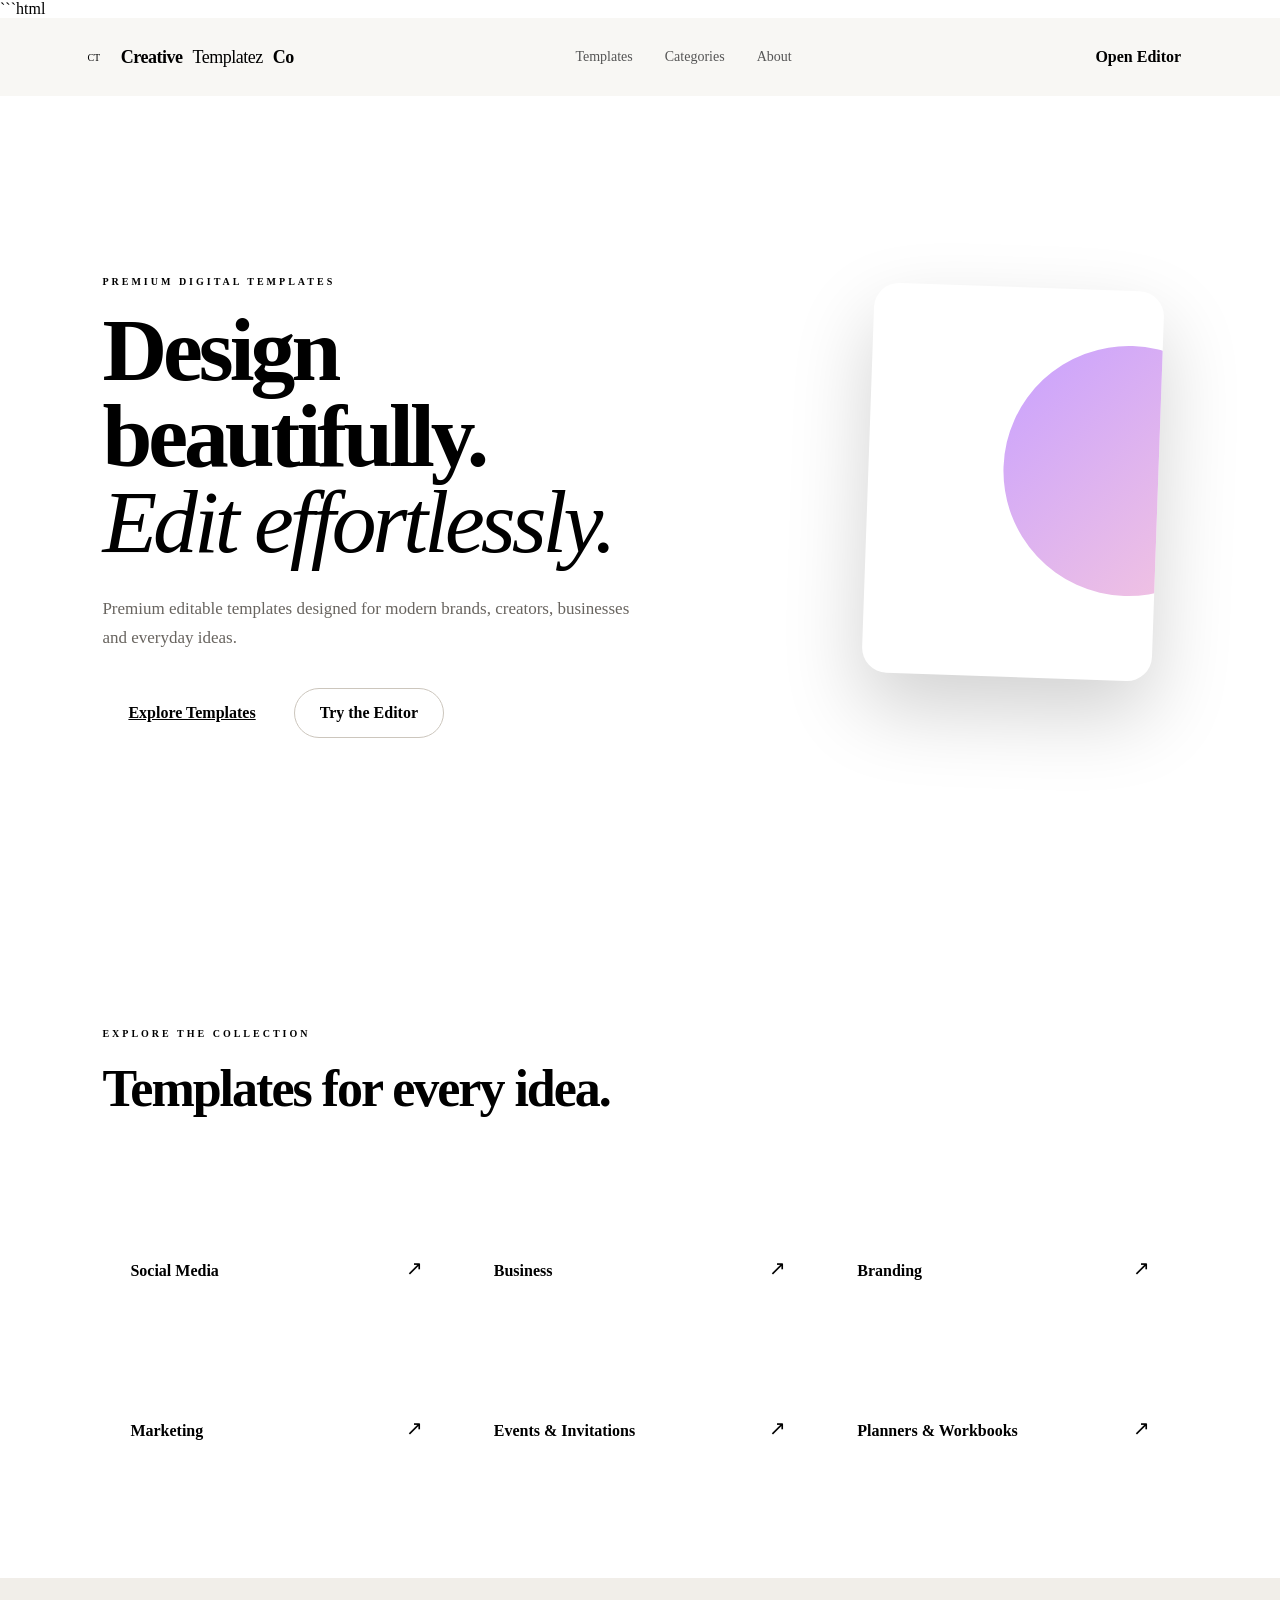
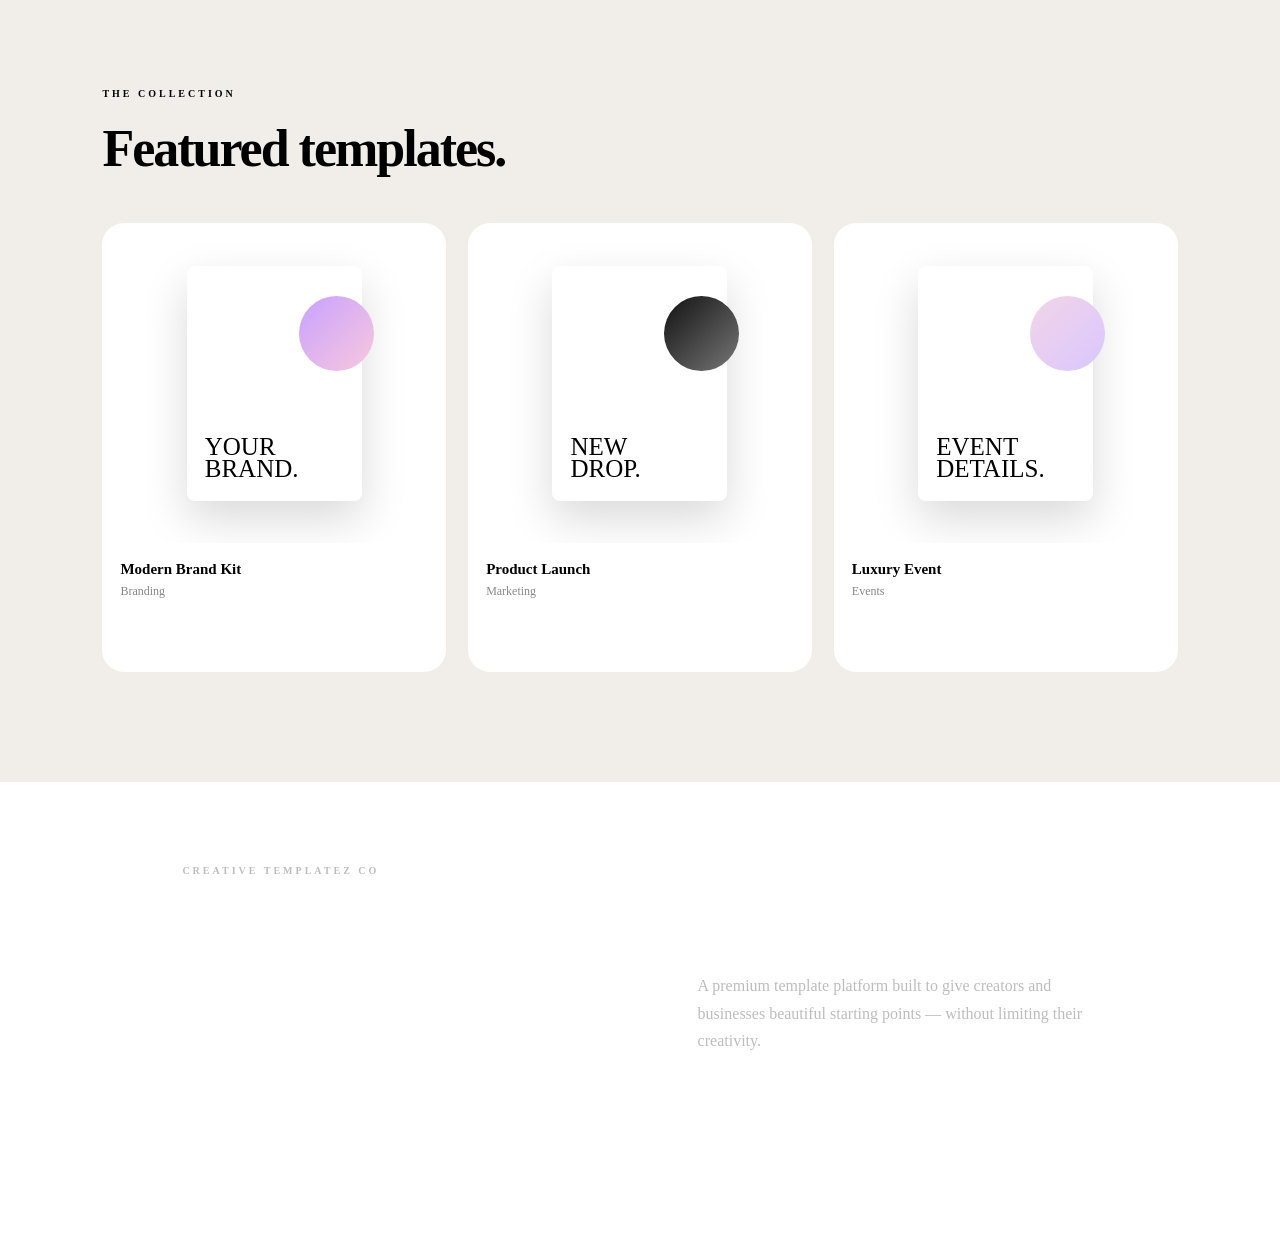
<file: index.html>
```html
<!DOCTYPE html>
<html lang="en">

<head>

  <meta charset="UTF-8">

  <meta
    name="viewport"
    content="width=device-width, initial-scale=1.0"
  >

  <title>CreativeTemplatezCo</title>

  <meta
    name="description"
    content="Premium editable templates for modern brands, creators and businesses."
  >

  <link
    rel="preconnect"
    href="https://fonts.googleapis.com"
  >

  <link
    rel="preconnect"
    href="https://fonts.gstatic.com"
    crossorigin
  >

  <link
    href="https://fonts.googleapis.com/css2?family=DM+Sans:wght@400;500;600;700&family=Playfair+Display:wght@500;600;700&display=swap"
    rel="stylesheet"
  >

  <link
    rel="stylesheet"
    href="styles.css"
  >

</head>


<body>


<!-- ==================================================
     HEADER
     ================================================== -->

<header class="site-header">

  <a
    href="#"
    class="logo"
  >

    <span class="logo-mark">
      CT
    </span>

    Creative<span>Templatez</span>Co

  </a>


  <nav class="site-navigation">

    <a href="#templates">
      Templates
    </a>

    <a href="#categories">
      Categories
    </a>

    <a href="#about">
      About
    </a>

  </nav>


  <button
    class="button button-primary"
    onclick="openEditor()"
  >
    Open Editor
  </button>

</header>



<!-- ==================================================
     HERO
     ================================================== -->

<main>


<section class="hero">


  <div class="hero-content">

    <p class="eyebrow">
      PREMIUM DIGITAL TEMPLATES
    </p>


    <h1 class="hero-title">

      Design beautifully.<br>

      <em>Edit effortlessly.</em>

    </h1>


    <p class="hero-description">

      Premium editable templates designed for
      modern brands, creators, businesses and
      everyday ideas.

    </p>


    <div class="hero-actions">

      <a
        href="#templates"
        class="button button-primary button-large"
      >
        Explore Templates
      </a>


      <button
        class="button button-secondary button-large"
        onclick="openEditor()"
      >
        Try the Editor
      </button>

    </div>

  </div>



  <!-- HERO DESIGN PREVIEW -->

  <div class="hero-visual">

    <div class="design-card">

      <div class="card-label">
        CREATIVE TEMPLATEZ CO
      </div>


      <div class="card-title">

        MAKE<br>

        <em>IT YOURS.</em>

      </div>

    </div>

  </div>


</section>



<!-- ==================================================
     CATEGORIES
     ================================================== -->

<section
  class="section"
  id="categories"
>

  <div class="section-heading">

    <p class="eyebrow">
      EXPLORE THE COLLECTION
    </p>

    <h2 class="section-title">
      Templates for every idea.
    </h2>

  </div>


  <div class="category-grid">


    <div class="category-card">

      <div>
        <h3>
          Social Media
        </h3>
      </div>

      <span class="category-arrow">
        ↗
      </span>

    </div>


    <div class="category-card">

      <div>
        <h3>
          Business
        </h3>
      </div>

      <span class="category-arrow">
        ↗
      </span>

    </div>


    <div class="category-card">

      <div>
        <h3>
          Branding
        </h3>
      </div>

      <span class="category-arrow">
        ↗
      </span>

    </div>


    <div class="category-card">

      <div>
        <h3>
          Marketing
        </h3>
      </div>

      <span class="category-arrow">
        ↗
      </span>

    </div>


    <div class="category-card">

      <div>
        <h3>
          Events & Invitations
        </h3>
      </div>

      <span class="category-arrow">
        ↗
      </span>

    </div>


    <div class="category-card">

      <div>
        <h3>
          Planners & Workbooks
        </h3>
      </div>

      <span class="category-arrow">
        ↗
      </span>

    </div>


  </div>

</section>



<!-- ==================================================
     TEMPLATE LIBRARY
     ================================================== -->

<section
  class="section template-section"
  id="templates"
>

  <div class="section-heading">

    <p class="eyebrow">
      THE COLLECTION
    </p>

    <h2 class="section-title">
      Featured templates.
    </h2>

  </div>



  <div class="template-grid">


    <!-- TEMPLATE 1 -->

    <article class="template-card">

      <div class="template-preview">

        <div class="template-art">

          <div class="template-art-orb"></div>

          <div class="template-art-title">

            YOUR<br>
            BRAND.

          </div>

        </div>

      </div>


      <div class="template-info">

        <h3>
          Modern Brand Kit
        </h3>

        <p>
          Branding
        </p>

        <button
          class="template-edit"
          onclick="openEditor('Modern Brand Kit')"
        >
          Edit Template
        </button>

      </div>

    </article>



    <!-- TEMPLATE 2 -->

    <article class="template-card">

      <div class="template-preview">

        <div class="template-art">

          <div
            class="template-art-orb"
            style="
              background:
              linear-gradient(
                135deg,
                #111,
                #777
              );
            "
          ></div>

          <div class="template-art-title">

            NEW<br>
            DROP.

          </div>

        </div>

      </div>


      <div class="template-info">

        <h3>
          Product Launch
        </h3>

        <p>
          Marketing
        </p>

        <button
          class="template-edit"
          onclick="openEditor('Product Launch')"
        >
          Edit Template
        </button>

      </div>

    </article>



    <!-- TEMPLATE 3 -->

    <article class="template-card">

      <div class="template-preview">

        <div class="template-art">

          <div
            class="template-art-orb"
            style="
              background:
              linear-gradient(
                135deg,
                #f3d5e7,
                #d9c6ff
              );
            "
          ></div>

          <div class="template-art-title">

            EVENT<br>
            DETAILS.

          </div>

        </div>

      </div>


      <div class="template-info">

        <h3>
          Luxury Event
        </h3>

        <p>
          Events
        </p>

        <button
          class="template-edit"
          onclick="openEditor('Luxury Event')"
        >
          Edit Template
        </button>

      </div>

    </article>


  </div>

</section>



<!-- ==================================================
     PREMIUM BANNER
     ================================================== -->

<section
  class="premium-banner"
  id="about"
>

  <div>

    <p class="eyebrow">
      CREATIVE TEMPLATEZ CO
    </p>

    <h2>

      Start with beautiful.<br>

      <em>Finish with you.</em>

    </h2>

  </div>


  <p>

    A premium template platform built to
    give creators and businesses beautiful
    starting points — without limiting
    their creativity.

  </p>

</section>


</main>



<!-- ==================================================
     EDITOR PLACEHOLDER
     ================================================== -->

<div
  id="editor"
  style="display:none;"
>

</div>



<!-- ==================================================
     JAVASCRIPT
     ================================================== -->

<script>
function openEditor(templateName = "Untitled Design") {

  window.location.href =
    "editor.html?template=" +
    encodeURIComponent(templateName);

}
</script>
</file>
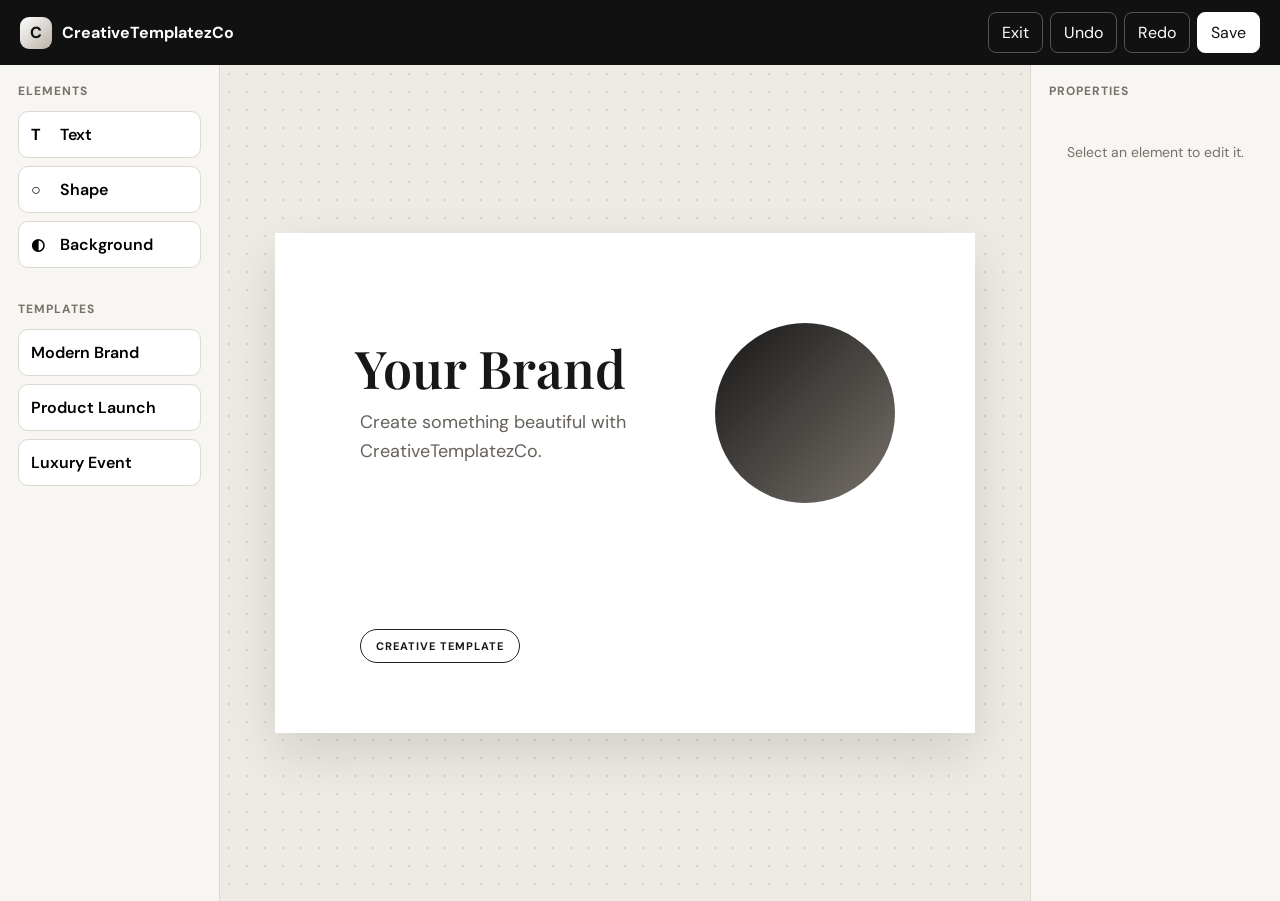
<file: editor.html>
<!DOCTYPE html>
<html lang="en">
<head>

<meta charset="UTF-8">

<meta
    name="viewport"
    content="width=device-width, initial-scale=1.0"
>

<title>CreativeTemplatezCo Editor</title>

<link rel="stylesheet" href="styles.css">

<link
    href="https://fonts.googleapis.com/css2?family=DM+Sans:wght@400;500;600;700&family=Playfair+Display:wght@500;600;700&display=swap"
    rel="stylesheet"
>

<style>

* {
    box-sizing: border-box;
}

body {
    margin: 0;
    background: #eeeae4;
    color: #171717;
    font-family: "DM Sans", sans-serif;
    overflow: hidden;
}


/* =========================
   HEADER
========================= */

.editor-header {
    min-height: 64px;
    background: #111;
    color: white;

    display: flex;
    align-items: center;
    justify-content: space-between;

    gap: 15px;
    padding: 12px 20px;
}

.editor-brand {
    display: flex;
    align-items: center;
    gap: 10px;

    font-weight: 700;
}

.editor-brand-mark {
    width: 32px;
    height: 32px;

    border-radius: 9px;

    background:
        linear-gradient(
            135deg,
            #fff,
            #b8b0a5
        );

    color: #111;

    display: flex;
    align-items: center;
    justify-content: center;

    font-weight: 800;
}

.editor-brand-name {
    font-size: 16px;
}

.editor-actions {
    display: flex;
    gap: 7px;

    flex-wrap: wrap;
    justify-content: flex-end;
}

.editor-button {
    border: 1px solid #555;

    background: transparent;
    color: white;

    border-radius: 8px;

    padding: 9px 13px;

    cursor: pointer;

    font-family: inherit;
}

.editor-button.primary {
    background: white;
    color: #111;

    border-color: white;
}


/* =========================
   MAIN LAYOUT
========================= */

.editor-layout {
    height: calc(100vh - 64px);

    display: grid;

    grid-template-columns:
        220px
        1fr
        250px;
}


/* =========================
   SIDEBARS
========================= */

.editor-sidebar {
    background: #f8f6f2;

    border-right:
        1px solid #ddd8d0;

    padding: 18px;

    overflow-y: auto;
}

.editor-sidebar.right {
    border-right: 0;

    border-left:
        1px solid #ddd8d0;
}

.sidebar-title {
    font-size: 12px;

    font-weight: 700;

    text-transform: uppercase;

    letter-spacing: 1px;

    margin-bottom: 12px;

    color: #77716a;
}


/* =========================
   TOOLS
========================= */

.tool-button {
    width: 100%;

    padding: 12px;

    margin-bottom: 8px;

    border:
        1px solid #ddd8d0;

    background: white;

    border-radius: 10px;

    text-align: left;

    cursor: pointer;

    font-family: inherit;

    font-weight: 600;
}

.tool-button:active {
    transform: scale(.98);
}

.tool-icon {
    display: inline-block;

    width: 25px;

    font-weight: 700;
}


/* =========================
   PROPERTIES
========================= */

.properties-empty {
    text-align: center;

    padding: 30px 10px;

    color: #77716a;

    font-size: 14px;

    line-height: 1.6;
}

.properties-controls {
    display: none;
}

.properties-controls.active {
    display: block;
}

.property-group {
    margin-bottom: 18px;
}

.property-label {
    font-size: 12px;

    font-weight: 700;

    margin-bottom: 7px;

    color: #77716a;
}

.property-input {
    width: 100%;

    padding: 10px;

    border:
        1px solid #d7d1c8;

    border-radius: 8px;

    background: white;

    font-family: inherit;

    font-size: 14px;
}

.property-input:focus {
    outline:
        2px solid #6d5dfc;

    outline-offset: 1px;
}

.edit-text-button {
    width: 100%;

    padding: 12px;

    border: 0;

    background: #111;

    color: white;

    border-radius: 9px;

    font-family: inherit;

    font-weight: 600;

    cursor: pointer;
}

.text-editor-box {
    display: none;
}

.text-editor-box.active {
    display: block;
}

.property-actions {
    display: grid;

    grid-template-columns: 1fr 1fr;

    gap: 8px;
}

.property-actions button {
    margin: 0;
}


/* =========================
   CANVAS AREA
========================= */

.canvas-area {

    display: flex;

    align-items: center;

    justify-content: center;

    padding: 25px;

    overflow: auto;

    background:
        radial-gradient(
            #d7d1c8 1px,
            transparent 1px
        );

    background-size: 18px 18px;
}

.canvas-wrapper {

    width: 700px;
    height: 500px;

    min-width: 700px;
    min-height: 500px;

    box-shadow:
        0 20px 50px
        rgba(0,0,0,.12);
}

.design-canvas {

    position: relative;

    width: 700px;
    height: 500px;

    background: white;

    overflow: hidden;
}


/* =========================
   DESIGN ELEMENTS
========================= */

.canvas-title {

    position: absolute;

    left: 80px;
    top: 100px;

    font-family:
        "Playfair Display",
        serif;

    font-size: 52px;

    font-weight: 600;

    cursor: move;

    user-select: none;
}

.canvas-subtitle {

    position: absolute;

    left: 85px;
    top: 175px;

    width: 360px;

    font-size: 18px;

    line-height: 1.6;

    color: #66615b;

    cursor: move;

    user-select: none;
}

.canvas-orb {

    position: absolute;

    right: 80px;
    top: 90px;

    width: 180px;
    height: 180px;

    border-radius: 50%;

    background:
        linear-gradient(
            135deg,
            #171717,
            #77716a
        );

    cursor: move;

    user-select: none;
}

.canvas-badge {

    position: absolute;

    left: 85px;
    bottom: 70px;

    padding: 9px 15px;

    border:
        1px solid #222;

    border-radius: 100px;

    font-size: 11px;

    font-weight: 700;

    letter-spacing: 1px;

    cursor: move;

    user-select: none;
}


/* =========================
   SELECTION
========================= */

.selected {

    outline:
        2px solid #6d5dfc;

    outline-offset: 3px;
}


/* =========================
   MOBILE
========================= */

@media (max-width: 800px) {

    body {
        overflow: auto;
    }

    .editor-header {

        flex-direction: column;

        align-items: stretch;
    }

    .editor-actions {

        justify-content: flex-start;
    }

    .editor-layout {

        height: auto;

        min-height:
            calc(100vh - 120px);

        display: flex;

        flex-direction: column;
    }

    .editor-sidebar {

        border-right: 0;

        border-bottom:
            1px solid #ddd8d0;

        padding: 12px;
    }

    .editor-sidebar.right {

        border-left: 0;

        border-top:
            1px solid #ddd8d0;
    }

    .tool-button {

        width: auto;

        display: inline-block;

        margin-right: 5px;
    }

    .canvas-area {

        min-height: 560px;

        overflow-x: auto;

        justify-content: flex-start;
    }
}

</style>

</head>


<body>


<!-- =========================
     HEADER
========================= -->

<header class="editor-header">

    <div class="editor-brand">

        <div class="editor-brand-mark">
            C
        </div>

        <div class="editor-brand-name">
            CreativeTemplatezCo
        </div>

    </div>


    <div class="editor-actions">

        <button
            class="editor-button"
            onclick="exitEditor()"
        >
            Exit
        </button>

        <button
            class="editor-button"
            onclick="undoAction()"
        >
            Undo
        </button>

        <button
            class="editor-button"
            onclick="redoAction()"
        >
            Redo
        </button>

        <button
            class="editor-button primary"
            onclick="saveDesign()"
        >
            Save
        </button>

    </div>

</header>


<!-- =========================
     EDITOR
========================= -->

<div class="editor-layout">


<!-- =========================
     LEFT SIDEBAR
========================= -->

<aside class="editor-sidebar">

    <div class="sidebar-title">
        Elements
    </div>


    <button
        class="tool-button"
        onclick="addText()"
    >
        <span class="tool-icon">T</span>
        Text
    </button>


    <button
        class="tool-button"
        onclick="addShape()"
    >
        <span class="tool-icon">○</span>
        Shape
    </button>


    <button
        class="tool-button"
        onclick="changeBackground()"
    >
        <span class="tool-icon">◐</span>
        Background
    </button>


    <div
        class="sidebar-title"
        style="margin-top:25px;"
    >
        Templates
    </div>


    <button
        class="tool-button"
        onclick="loadTemplate('brand')"
    >
        Modern Brand
    </button>


    <button
        class="tool-button"
        onclick="loadTemplate('marketing')"
    >
        Product Launch
    </button>


    <button
        class="tool-button"
        onclick="loadTemplate('event')"
    >
        Luxury Event
    </button>

</aside>


<!-- =========================
     CANVAS
========================= -->

<main class="canvas-area">

    <div class="canvas-wrapper">

        <div
            id="designCanvas"
            class="design-canvas"
        >


            <div
                id="canvasTitle"
                class="canvas-title"
                style="
                    left:80px;
                    top:100px;
                "
            >
                Your Brand
            </div>


            <div
                id="canvasSubtitle"
                class="canvas-subtitle"
                style="
                    left:85px;
                    top:175px;
                "
            >
                Create something beautiful with CreativeTemplatezCo.
            </div>


            <div
                id="canvasOrb"
                class="canvas-orb"
            ></div>


            <div
                id="canvasBadge"
                class="canvas-badge"
            >
                CREATIVE TEMPLATE
            </div>


        </div>

    </div>

</main>


<!-- =========================
     RIGHT SIDEBAR
========================= -->

<aside class="editor-sidebar right">

    <div class="sidebar-title">
        Properties
    </div>


    <!-- NOTHING SELECTED -->

    <div
        id="propertiesEmpty"
        class="properties-empty"
    >
        Select an element to edit it.
    </div>


    <!-- SOMETHING SELECTED -->

    <div
        id="propertiesControls"
        class="properties-controls"
    >


        <div class="property-group">

            <div class="property-label">
                Selected Element
            </div>

            <button
                id="editTextButton"
                class="edit-text-button"
                onclick="openTextEditor()"
            >
                Edit Text
            </button>

        </div>


        <!-- TEXT EDITOR -->

        <div
            id="textEditorBox"
            class="text-editor-box"
        >

            <div class="property-group">

                <div class="property-label">
                    Text
                </div>

                <textarea
                    id="textEditor"
                    class="property-input"
                    rows="5"
                    placeholder="Enter your text..."
                ></textarea>

            </div>

        </div>


        <!-- FONT SIZE -->

        <div class="property-group">

            <div class="property-label">
                Font Size
            </div>

            <input
                id="fontSizeEditor"
                class="property-input"
                type="number"
                min="8"
                max="150"
            >

        </div>


        <!-- ACTIONS -->

        <div class="property-actions">

            <button
                class="tool-button"
                onclick="duplicateElement()"
            >
                Duplicate
            </button>


            <button
                class="tool-button"
                onclick="deleteElement()"
            >
                Delete
            </button>

        </div>


    </div>

</aside>


</div>


<script>


/* =========================
   VARIABLES
========================= */

let selectedElement = null;

let history = [];

let historyPosition = -1;

let isDragging = false;

let dragOffsetX = 0;

let dragOffsetY = 0;


const canvas =
    document.getElementById(
        "designCanvas"
    );


const propertiesEmpty =
    document.getElementById(
        "propertiesEmpty"
    );


const propertiesControls =
    document.getElementById(
        "propertiesControls"
    );


const textEditorBox =
    document.getElementById(
        "textEditorBox"
    );


const textEditor =
    document.getElementById(
        "textEditor"
    );


const fontSizeEditor =
    document.getElementById(
        "fontSizeEditor"
    );


/* =========================
   DESELECT
========================= */

function deselectElement() {

    if (selectedElement) {

        selectedElement.classList.remove(
            "selected"
        );

    }


    selectedElement = null;


    propertiesEmpty.style.display =
        "block";


    propertiesControls.classList.remove(
        "active"
    );


    textEditorBox.classList.remove(
        "active"
    );
}


/* =========================
   SELECT
========================= */

function selectElement(element) {

    if (!element) return;


    selectedElement =
        element;


    document
        .querySelectorAll(
            "#designCanvas > *"
        )
        .forEach(function(el) {

            el.classList.remove(
                "selected"
            );

        });


    element.classList.add(
        "selected"
    );


    propertiesEmpty.style.display =
        "none";


    propertiesControls.classList.add(
        "active"
    );


    textEditorBox.classList.remove(
        "active"
    );


    textEditor.value =
        element.innerText || "";


    fontSizeEditor.value =
        parseInt(
            getComputedStyle(
                element
            ).fontSize
        ) || 20;
}


/* =========================
   OPEN TEXT EDITOR
========================= */

function openTextEditor() {

    if (!selectedElement) {
        return;
    }


    textEditorBox.classList.add(
        "active"
    );


    textEditor.value =
        selectedElement.innerText || "";


    textEditor.focus();

}


/* =========================
   TEXT EDITING
========================= */

textEditor.addEventListener(
    "input",
    function() {

        if (!selectedElement) {
            return;
        }


        selectedElement.innerText =
            textEditor.value;

    }
);


textEditor.addEventListener(
    "change",
    function() {

        saveHistory();

    }
);


/* =========================
   FONT SIZE
========================= */

fontSizeEditor.addEventListener(
    "input",
    function() {

        if (!selectedElement) {
            return;
        }


        selectedElement.style.fontSize =
            fontSizeEditor.value + "px";

    }
);


fontSizeEditor.addEventListener(
    "change",
    function() {

        saveHistory();

    }
);


/* =========================
   ADD TEXT
========================= */

function addText() {

    const text =
        document.createElement(
            "div"
        );


    text.innerText =
        "New Text";


    text.style.position =
        "absolute";


    text.style.left =
        "250px";


    text.style.top =
        "250px";


    text.style.fontSize =
        "28px";


    text.style.fontFamily =
        "DM Sans, sans-serif";


    canvas.appendChild(
        text
    );


    makeEditable(
        text
    );


    selectElement(
        text
    );


    saveHistory();


    openTextEditor();
}


/* =========================
   ADD SHAPE
========================= */

function addShape() {

    const shape =
        document.createElement(
            "div"
        );


    shape.style.position =
        "absolute";


    shape.style.left =
        "300px";


    shape.style.top =
        "300px";


    shape.style.width =
        "100px";


    shape.style.height =
        "100px";


    shape.style.background =
        "linear-gradient(135deg,#171717,#77716a)";


    shape.style.borderRadius =
        "20px";


    canvas.appendChild(
        shape
    );


    makeEditable(
        shape
    );


    selectElement(
        shape
    );


    saveHistory();
}


/* =========================
   MAKE EDITABLE
========================= */

function makeEditable(element) {

    element.style.cursor =
        "move";


    element.style.userSelect =
        "none";


    element.addEventListener(
        "mousedown",
        mouseDown
    );


    element.addEventListener(
        "touchstart",
        touchStart,
        {
            passive: false
        }
    );


    element.addEventListener(
        "click",
        function(event) {

            event.stopPropagation();

            selectElement(
                element
            );

        }
    );
}


/* =========================
   MOUSE DOWN
========================= */

function mouseDown(event) {

    event.preventDefault();


    selectElement(
        this
    );


    isDragging = true;


    const rect =
        this.getBoundingClientRect();


    dragOffsetX =
        event.clientX -
        rect.left;


    dragOffsetY =
        event.clientY -
        rect.top;


    document.addEventListener(
        "mousemove",
        mouseMove
    );


    document.addEventListener(
        "mouseup",
        mouseUp
    );
}


/* =========================
   MOUSE MOVE
========================= */

function mouseMove(event) {

    if (
        !isDragging ||
        !selectedElement
    ) {
        return;
    }


    moveElement(
        event.clientX,
        event.clientY
    );
}


/* =========================
   MOUSE UP
========================= */

function mouseUp() {

    isDragging = false;


    document.removeEventListener(
        "mousemove",
        mouseMove
    );


    document.removeEventListener(
        "mouseup",
        mouseUp
    );


    saveHistory();
}


/* =========================
   TOUCH START
========================= */

function touchStart(event) {

    event.preventDefault();


    selectElement(
        this
    );


    const touch =
        event.touches[0];


    const rect =
        this.getBoundingClientRect();


    dragOffsetX =
        touch.clientX -
        rect.left;


    dragOffsetY =
        touch.clientY -
        rect.top;


    isDragging = true;


    document.addEventListener(
        "touchmove",
        touchMove,
        {
            passive: false
        }
    );


    document.addEventListener(
        "touchend",
        touchEnd
    );
}


/* =========================
   TOUCH MOVE
========================= */

function touchMove(event) {

    if (
        !isDragging ||
        !selectedElement
    ) {
        return;
    }


    event.preventDefault();


    const touch =
        event.touches[0];


    moveElement(
        touch.clientX,
        touch.clientY
    );
}


/* =========================
   TOUCH END
========================= */

function touchEnd() {

    isDragging = false;


    document.removeEventListener(
        "touchmove",
        touchMove
    );


    document.removeEventListener(
        "touchend",
        touchEnd
    );


    saveHistory();
}


/* =========================
   MOVE
========================= */

function moveElement(
    clientX,
    clientY
) {

    if (!selectedElement) {
        return;
    }


    const canvasRect =
        canvas.getBoundingClientRect();


    let x =
        clientX -
        canvasRect.left -
        dragOffsetX;


    let y =
        clientY -
        canvasRect.top -
        dragOffsetY;


    const maxX =
        canvas.clientWidth -
        selectedElement.offsetWidth;


    const maxY =
        canvas.clientHeight -
        selectedElement.offsetHeight;


    x =
        Math.max(
            0,
            Math.min(
                x,
                maxX
            )
        );


    y =
        Math.max(
            0,
            Math.min(
                y,
                maxY
            )
        );


    selectedElement.style.left =
        x + "px";


    selectedElement.style.top =
        y + "px";
}


/* =========================
   DELETE
========================= */

function deleteElement() {

    if (!selectedElement) {
        return;
    }


    selectedElement.remove();


    deselectElement();


    saveHistory();
}


/* =========================
   DUPLICATE
========================= */

function duplicateElement() {

    if (!selectedElement) {
        return;
    }


    const clone =
        selectedElement.cloneNode(
            true
        );


    const left =
        parseInt(
            selectedElement.style.left
        ) || 0;


    const top =
        parseInt(
            selectedElement.style.top
        ) || 0;


    clone.style.left =
        (left + 25) +
        "px";


    clone.style.top =
        (top + 25) +
        "px";


    canvas.appendChild(
        clone
    );


    makeEditable(
        clone
    );


    selectElement(
        clone
    );


    saveHistory();
}


/* =========================
   BACKGROUND
========================= */

function changeBackground() {

    const colour =
        prompt(
            "Enter a background colour:",
            "#ffffff"
        );


    if (!colour) {
        return;
    }


    canvas.style.background =
        colour;


    saveHistory();
}


/* =========================
   SAVE
========================= */

function saveDesign() {

    localStorage.setItem(
        "creativeTemplatezDesign",
        canvas.innerHTML
    );


    alert(
        "Design saved!"
    );
}


/* =========================
   EXIT
========================= */

function exitEditor() {

    window.location.href =
        "index.html";
}


/* =========================
   HISTORY
========================= */

function saveHistory() {

    history =
        history.slice(
            0,
            historyPosition + 1
        );


    history.push(
        canvas.innerHTML
    );


    historyPosition =
        history.length - 1;
}


function undoAction() {

    if (
        historyPosition <= 0
    ) {
        return;
    }


    historyPosition--;


    restoreHistory();
}


function redoAction() {

    if (
        historyPosition >=
        history.length - 1
    ) {
        return;
    }


    historyPosition++;


    restoreHistory();
}


function restoreHistory() {

    canvas.innerHTML =
        history[
            historyPosition
        ];


    deselectElement();


    initialiseCanvas();
}


/* =========================
   TEMPLATES
========================= */

function loadTemplate(type) {


    if (type === "brand") {

        canvas.innerHTML = `

            <div
                class="canvas-title"
                style="
                    position:absolute;
                    left:100px;
                    top:100px;
                "
            >
                Your Brand
            </div>


            <div
                class="canvas-subtitle"
                style="
                    position:absolute;
                    left:100px;
                    top:175px;
                "
            >
                Build something beautiful.
            </div>


            <div
                class="canvas-orb"
                style="
                    position:absolute;
                    left:450px;
                    top:100px;
                "
            ></div>

        `;
    }


    if (type === "marketing") {

        canvas.innerHTML = `

            <div
                class="canvas-title"
                style="
                    position:absolute;
                    left:80px;
                    top:90px;
                "
            >
                NEW COLLECTION
            </div>


            <div
                class="canvas-subtitle"
                style="
                    position:absolute;
                    left:80px;
                    top:170px;
                "
            >
                Designed to stand out.
            </div>

        `;
    }


    if (type === "event") {

        canvas.innerHTML = `

            <div
                class="canvas-title"
                style="
                    position:absolute;
                    left:100px;
                    top:100px;
                "
            >
                SPECIAL EVENT
            </div>


            <div
                class="canvas-subtitle"
                style="
                    position:absolute;
                    left:100px;
                    top:175px;
                "
            >
                You are invited.
            </div>

        `;
    }


    initialiseCanvas();

    deselectElement();

    saveHistory();
}


/* =========================
   INITIALISE
========================= */

function initialiseCanvas() {

    document
        .querySelectorAll(
            "#designCanvas > *"
        )
        .forEach(function(element) {

            makeEditable(
                element
            );

        });
}


/* =========================
   CANVAS CLICK
========================= */

canvas.addEventListener(
    "click",
    function(event) {

        if (
            event.target === canvas
        ) {

            deselectElement();

        }

    }
);


/* =========================
   START
========================= */

deselectElement();

initialiseCanvas();

saveHistory();

</script>


</body>
</html>
</file>
<file: styles.css>
```css
/* =====================================================
   CreativeTemplatezCo
   Premium Modern Design System
   ===================================================== */

:root {
  --black: #151515;
  --white: #ffffff;
  --cream: #f8f7f4;
  --soft: #eeeae4;
  --muted: #77736d;
  --line: #e3ded7;

  --accent: #b78cff;
  --accent-soft: #eadcff;

  --serif: "Playfair Display", serif;
  --sans: "DM Sans", sans-serif;
}

* {
  box-sizing: border-box;
}

html {
  scroll-behavior: smooth;
}

body {
  margin: 0;
  background: var(--cream);
  color: var(--black);
  font-family: var(--sans);
}

button,
input,
textarea,
select {
  font: inherit;
}


/* =====================================================
   HEADER
   ===================================================== */

.site-header {
  height: 78px;

  display: flex;
  align-items: center;
  justify-content: space-between;

  padding: 0 6%;

  background: rgba(248, 247, 244, 0.94);

  border-bottom: 1px solid var(--line);

  position: sticky;
  top: 0;

  z-index: 100;
}

.logo {
  display: flex;
  align-items: center;
  gap: 10px;

  color: var(--black);

  text-decoration: none;

  font-size: 18px;
  font-weight: 700;

  letter-spacing: -0.5px;
}

.logo span {
  font-family: var(--serif);
  font-weight: 500;
}

.logo-mark {
  width: 34px;
  height: 34px;

  display: grid;
  place-items: center;

  background: var(--black);
  color: var(--white);

  border-radius: 10px;

  font-size: 10px;
  letter-spacing: 0;
}

.site-navigation {
  display: flex;
  align-items: center;
  gap: 32px;
}

.site-navigation a {
  color: #555;
  text-decoration: none;

  font-size: 14px;

  transition: color 0.2s ease;
}

.site-navigation a:hover {
  color: var(--black);
}


/* =====================================================
   BUTTONS
   ===================================================== */

.button {
  border-radius: 999px;

  padding: 13px 21px;

  border: 1px solid transparent;

  cursor: pointer;

  font-weight: 600;

  transition:
    transform 0.2s ease,
    box-shadow 0.2s ease;
}

.button:hover {
  transform: translateY(-2px);
}

.button-primary {
  background: var(--black);
  color: var(--white);
}

.button-secondary {
  background: transparent;
  color: var(--black);
  border-color: #ccc6bd;
}

.button-large {
  padding: 15px 25px;
}


/* =====================================================
   HERO
   ===================================================== */

.hero {
  min-height: calc(100vh - 78px);

  padding: 90px 8%;

  display: flex;
  align-items: center;
  justify-content: space-between;

  gap: 70px;

  overflow: hidden;
}

.hero-content {
  max-width: 700px;
}

.eyebrow {
  margin: 0 0 20px;

  color: var(--muted);

  font-size: 10px;

  font-weight: 700;

  letter-spacing: 3px;
}

.hero-title {
  margin: 0;

  font-family: var(--serif);

  font-size: clamp(52px, 7vw, 94px);

  line-height: 0.96;

  letter-spacing: -4px;

  font-weight: 600;
}

.hero-title em {
  font-weight: 400;
}

.hero-description {
  max-width: 530px;

  margin: 30px 0 0;

  color: #68645f;

  font-size: 17px;

  line-height: 1.7;
}

.hero-actions {
  display: flex;

  gap: 12px;

  margin-top: 35px;
}


/* =====================================================
   HERO VISUAL
   ===================================================== */

.hero-visual {
  width: 410px;
  height: 500px;

  position: relative;

  flex-shrink: 0;
}

.design-card {
  position: absolute;

  width: 290px;
  height: 390px;

  right: 20px;
  top: 30px;

  padding: 32px;

  border-radius: 25px;

  background: var(--black);

  color: white;

  overflow: hidden;

  box-shadow:
    0 35px 80px rgba(0, 0, 0, 0.18);

  transform: rotate(2deg);
}

.design-card::before {
  content: "";

  position: absolute;

  width: 250px;
  height: 250px;

  right: -95px;
  top: 55px;

  border-radius: 50%;

  background:
    linear-gradient(
      135deg,
      #c8a1ff,
      #f8c8dd
    );
}

.design-card::after {
  content: "";

  position: absolute;

  width: 120px;
  height: 120px;

  left: -50px;
  bottom: -50px;

  border-radius: 50%;

  background: var(--accent);
}

.card-label {
  position: relative;

  z-index: 2;

  font-size: 8px;

  letter-spacing: 2px;
}

.card-title {
  position: absolute;

  left: 32px;
  bottom: 45px;

  z-index: 3;

  font-family: var(--serif);

  font-size: 45px;

  line-height: 0.88;

  letter-spacing: -2px;
}

.card-title em {
  font-weight: 400;
}


/* =====================================================
   SECTIONS
   ===================================================== */

.section {
  padding: 110px 8%;
}

.section-heading {
  margin-bottom: 45px;
}

.section-title {
  margin: 0;

  font-family: var(--serif);

  font-size: 52px;

  letter-spacing: -2px;
}


/* =====================================================
   CATEGORIES
   ===================================================== */

.category-grid {
  display: grid;

  grid-template-columns:
    repeat(3, 1fr);

  gap: 15px;
}

.category-card {
  min-height: 145px;

  padding: 28px;

  display: flex;
  align-items: flex-end;
  justify-content: space-between;

  background: white;

  border:
    1px solid var(--line);

  border-radius: 20px;

  cursor: pointer;

  transition:
    transform 0.25s ease,
    box-shadow 0.25s ease;
}

.category-card:hover {
  transform: translateY(-5px);

  box-shadow:
    0 20px 45px rgba(0, 0, 0, 0.08);
}

.category-card h3 {
  margin: 0;

  font-size: 16px;
}

.category-arrow {
  font-size: 20px;
}


/* =====================================================
   TEMPLATE LIBRARY
   ===================================================== */

.template-section {
  background: #f1eee9;
}

.template-grid {
  display: grid;

  grid-template-columns:
    repeat(3, 1fr);

  gap: 22px;
}

.template-card {
  overflow: hidden;

  background: white;

  border:
    1px solid var(--line);

  border-radius: 22px;
}

.template-preview {
  height: 320px;

  display: grid;
  place-items: center;

  background:
    radial-gradient(
      circle at 75% 25%,
      var(--accent-soft),
      transparent 30%
    );

  overflow: hidden;
}

.template-art {
  width: 175px;
  height: 235px;

  padding: 20px;

  position: relative;

  background: white;

  border-radius: 8px;

  box-shadow:
    0 18px 45px rgba(0, 0, 0, 0.15);
}

.template-art-title {
  position: absolute;

  left: 18px;
  bottom: 20px;

  font-family: var(--serif);

  font-size: 25px;

  line-height: 0.9;
}

.template-art-orb {
  position: absolute;

  width: 75px;
  height: 75px;

  right: -12px;
  top: 30px;

  border-radius: 50%;

  background:
    linear-gradient(
      135deg,
      #c8a1ff,
      #f8c8dd
    );
}

.template-info {
  padding: 18px;
}

.template-info h3 {
  margin: 0;

  font-size: 15px;
}

.template-info p {
  margin: 6px 0 15px;

  color: #888;

  font-size: 12px;
}

.template-edit {
  width: 100%;

  border: 0;

  padding: 11px;

  border-radius: 999px;

  background: var(--black);

  color: white;

  cursor: pointer;

  font-weight: 600;
}


/* =====================================================
   PREMIUM BANNER
   ===================================================== */

.premium-banner {
  margin: 0 8% 100px;

  padding: 80px;

  display: flex;
  justify-content: space-between;
  align-items: flex-end;

  gap: 50px;

  border-radius: 30px;

  background: var(--black);

  color: white;
}

.premium-banner h2 {
  margin: 0;

  font-family: var(--serif);

  font-size: 60px;

  line-height: 0.95;

  letter-spacing: -2px;
}

.premium-banner h2 em {
  font-weight: 400;
}

.premium-banner p {
  max-width: 400px;

  color: #bdbdbd;

  line-height: 1.7;
}


/* =====================================================
   RESPONSIVE
   ===================================================== */

@media (max-width: 900px) {

  .site-navigation {
    display: none;
  }

  .hero {
    padding: 70px 6%;

    flex-direction: column;

    align-items: flex-start;
  }

  .hero-visual {
    align-self: center;
  }

  .category-grid,
  .template-grid {
    grid-template-columns: repeat(2, 1fr);
  }

  .premium-banner {
    margin: 0 6% 70px;

    padding: 55px 35px;

    flex-direction: column;

    align-items: flex-start;
  }
}


@media (max-width: 560px) {

  .hero-title {
    letter-spacing: -2px;
  }

  .hero-actions {
    flex-direction: column;
  }

  .hero-actions .button {
    text-align: center;
  }

  .hero-visual {
    width: 100%;
    height: 440px;
  }

  .design-card {
    right: 0;
  }

  .category-grid,
  .template-grid {
    grid-template-columns: 1fr;
  }

  .section {
    padding: 80px 6%;
  }

  .section-title {
    font-size: 42px;
  }

  .premium-banner h2 {
    font-size: 45px;
  }
}
```
</file>
